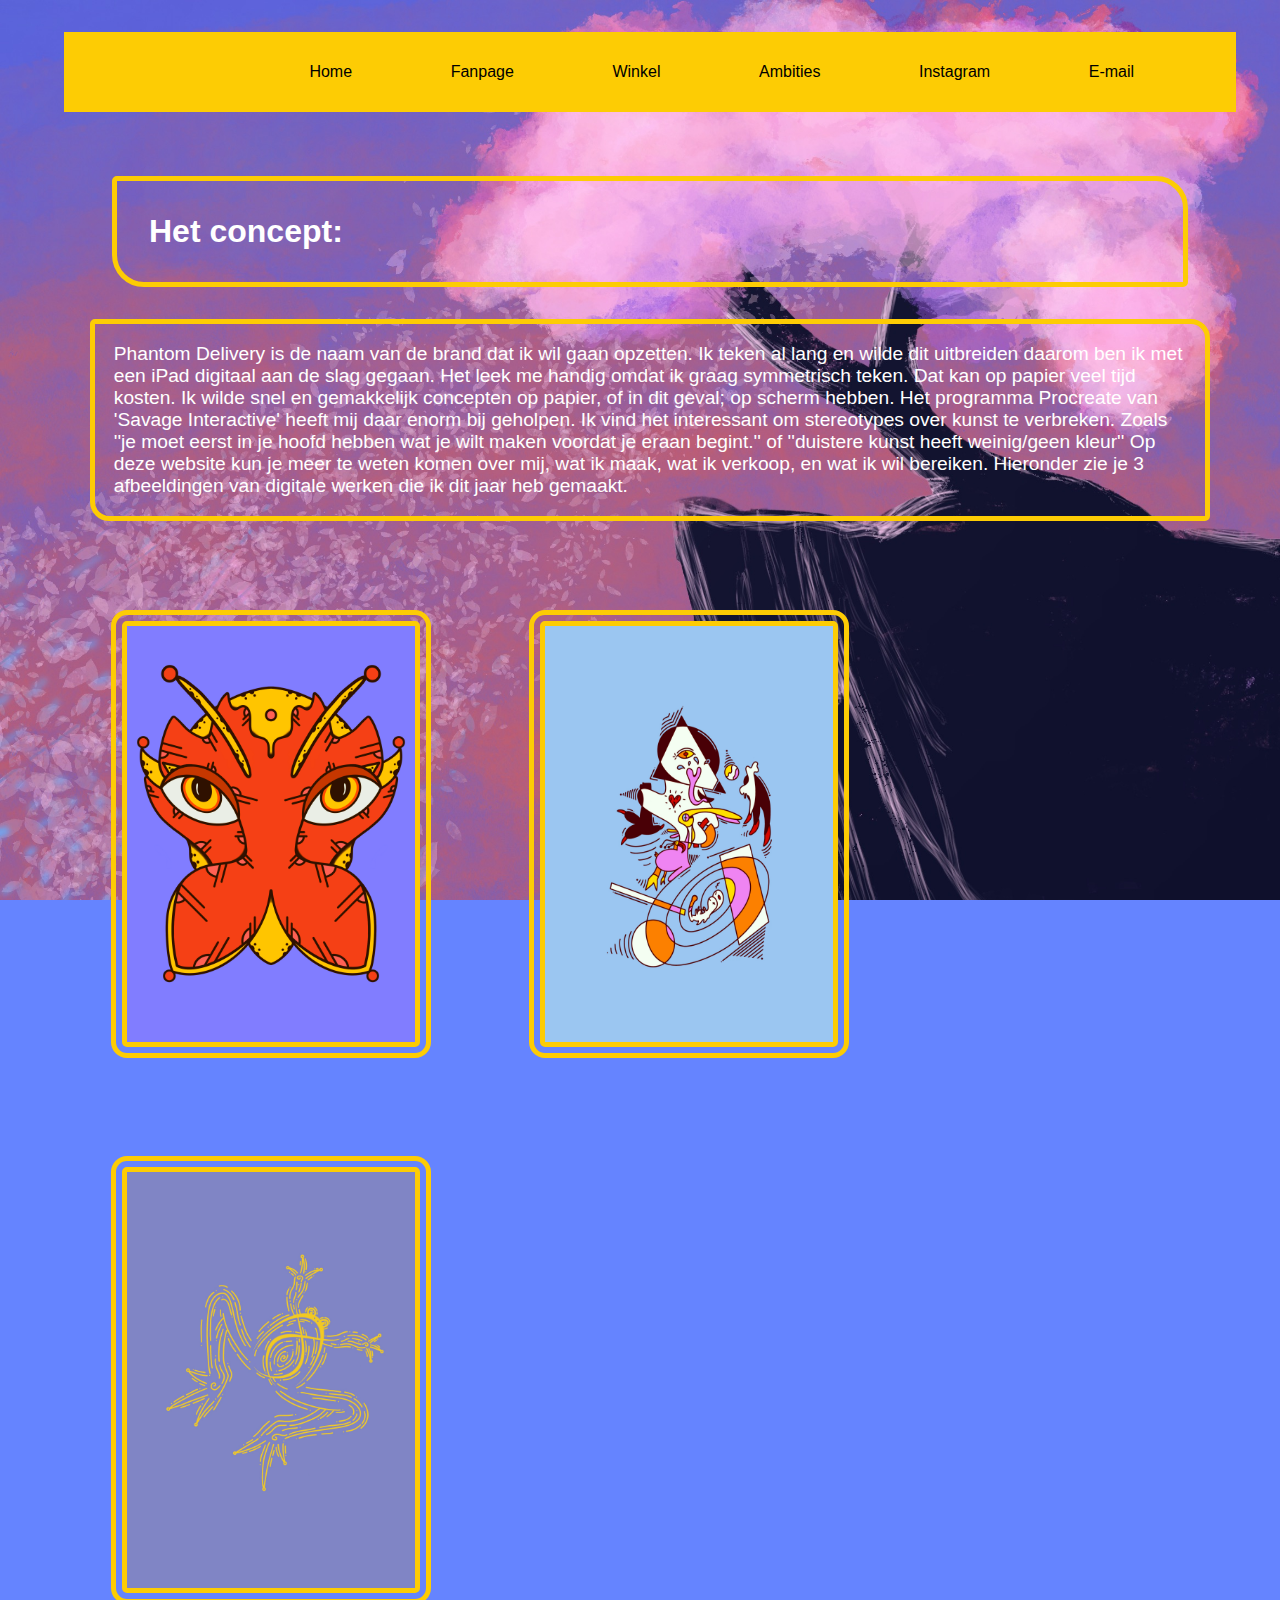
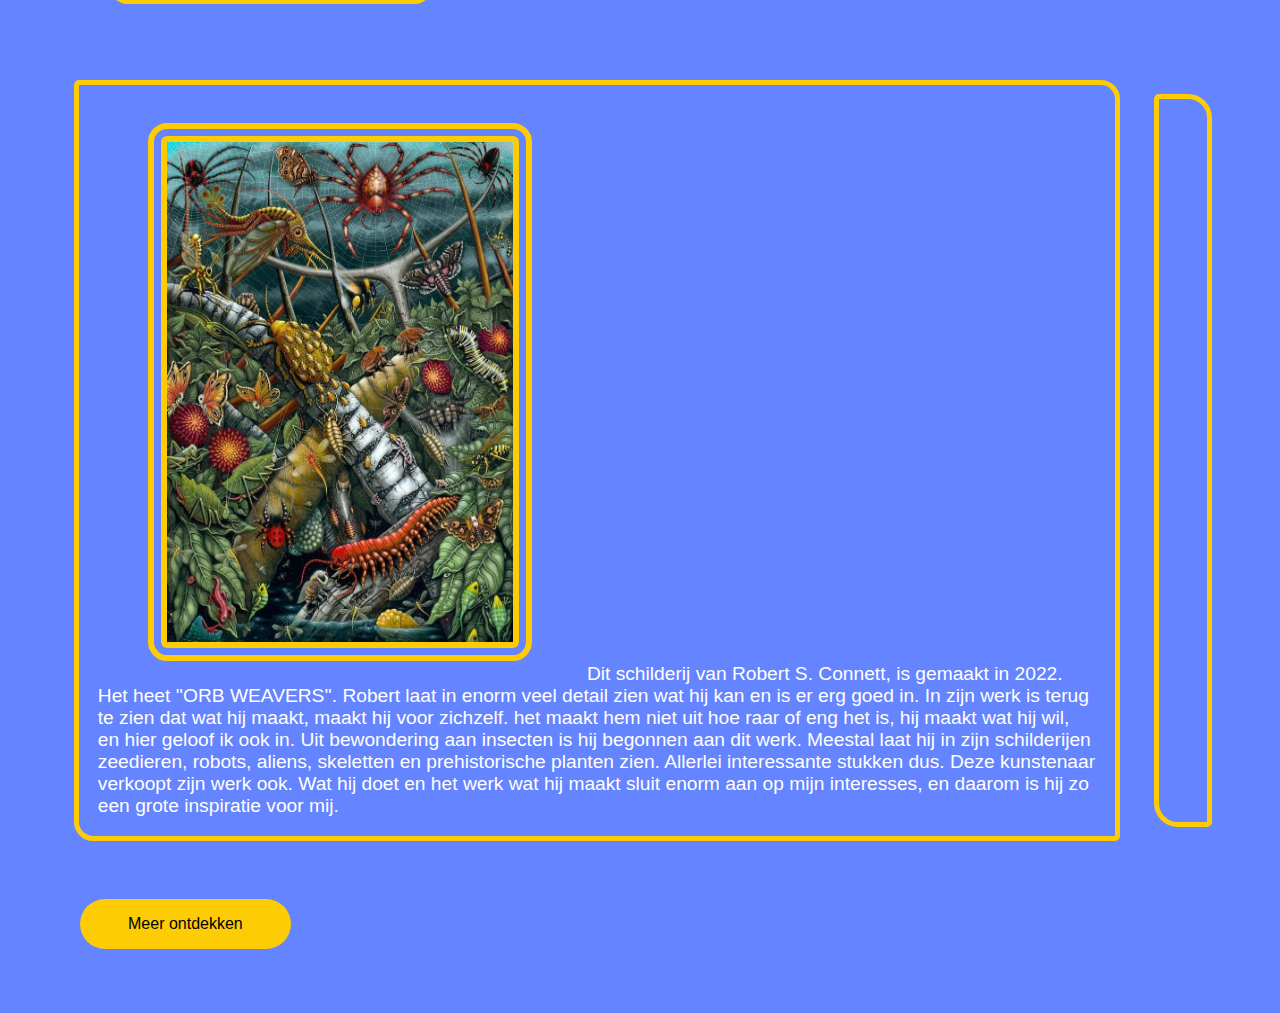
<file: index.html>
<!DOCTYPE html>
<html lang="en">

<head>
    <meta charset="UTF-8">
    <meta name="viewport" content="width=device-width, initial-scale=1.0">
    <title>Phantom Delivery Homepage</title>
    <link rel="stylesheet" href="css/style.css">
</head>

<body class="home">
    <header>
        <nav>
            <ul>
                <li><a href="./index.html">Home</a></li>
                <li><a href="./fanpage.html">Fanpage</a></li>
                <li><a href="./winkel.html">Winkel</a></li>
                <li><a href="./ambities.html">Ambities</a></li>
                <li><a href="/">Instagram</a></li> <!--link naar insta?-->
                <li><a href="/">E-mail</a></li>
            </ul>
        </nav>


        <section>
            <div>
                <h1>Het concept:</h1>
                <p>Phantom Delivery is de naam van de brand dat ik wil gaan opzetten.
                    Ik teken al lang en wilde dit uitbreiden daarom ben ik met een iPad digitaal
                    aan de slag gegaan. Het leek me handig omdat ik graag symmetrisch teken.
                    Dat kan op papier veel tijd kosten. Ik wilde snel en gemakkelijk concepten
                    op papier, of in dit geval; op scherm hebben. Het programma Procreate van
                    'Savage Interactive' heeft mij daar enorm bij geholpen.
                    Ik vind het interessant om stereotypes over kunst te verbreken. Zoals ''je moet eerst 
                    in je hoofd hebben wat je wilt maken voordat je eraan begint.'' of ''duistere kunst heeft weinig/geen kleur''
                    Op deze website kun je meer te weten komen over mij, wat ik maak, wat ik verkoop,
                    en wat ik wil bereiken. Hieronder zie je 3 afbeeldingen van digitale werken die ik dit jaar heb gemaakt.
                </p>
            </div>
        </section>
    </header>


    <main>
        <div>
            <img src="./pictures/jokintu.PNG" alt="illustratie">
            <img src="./pictures/koeioelauw.PNG" alt="illustratie">
            <img src="./pictures/kikker.JPG" alt="illustratie kikker">
        </div>


        <section>
            <h2></h2>
            <p><img src="./pictures/insecten.jpeg">
                Dit schilderij van Robert S. Connett, is gemaakt in 2022. Het heet ''ORB WEAVERS''. Robert laat in enorm veel detail
                zien wat hij kan en is er erg goed in. In zijn werk is terug te zien dat wat hij maakt, maakt hij voor zichzelf. het maakt
                hem niet uit hoe raar of eng het is, hij maakt wat hij wil, en hier geloof ik ook in.
                Uit bewondering aan insecten is hij begonnen aan dit werk. Meestal laat hij in
                zijn schilderijen zeedieren, robots, aliens, skeletten en prehistorische planten zien. Allerlei interessante stukken dus.
                Deze kunstenaar verkoopt zijn werk ook. Wat hij doet en het werk wat hij maakt sluit enorm aan op mijn interesses, en daarom
                is hij zo een grote inspiratie voor mij.
            </p>
        </section>

        <button>Meer ontdekken</button>

    </main>

    <footer>

    </footer>

</body>

</html>
</file>
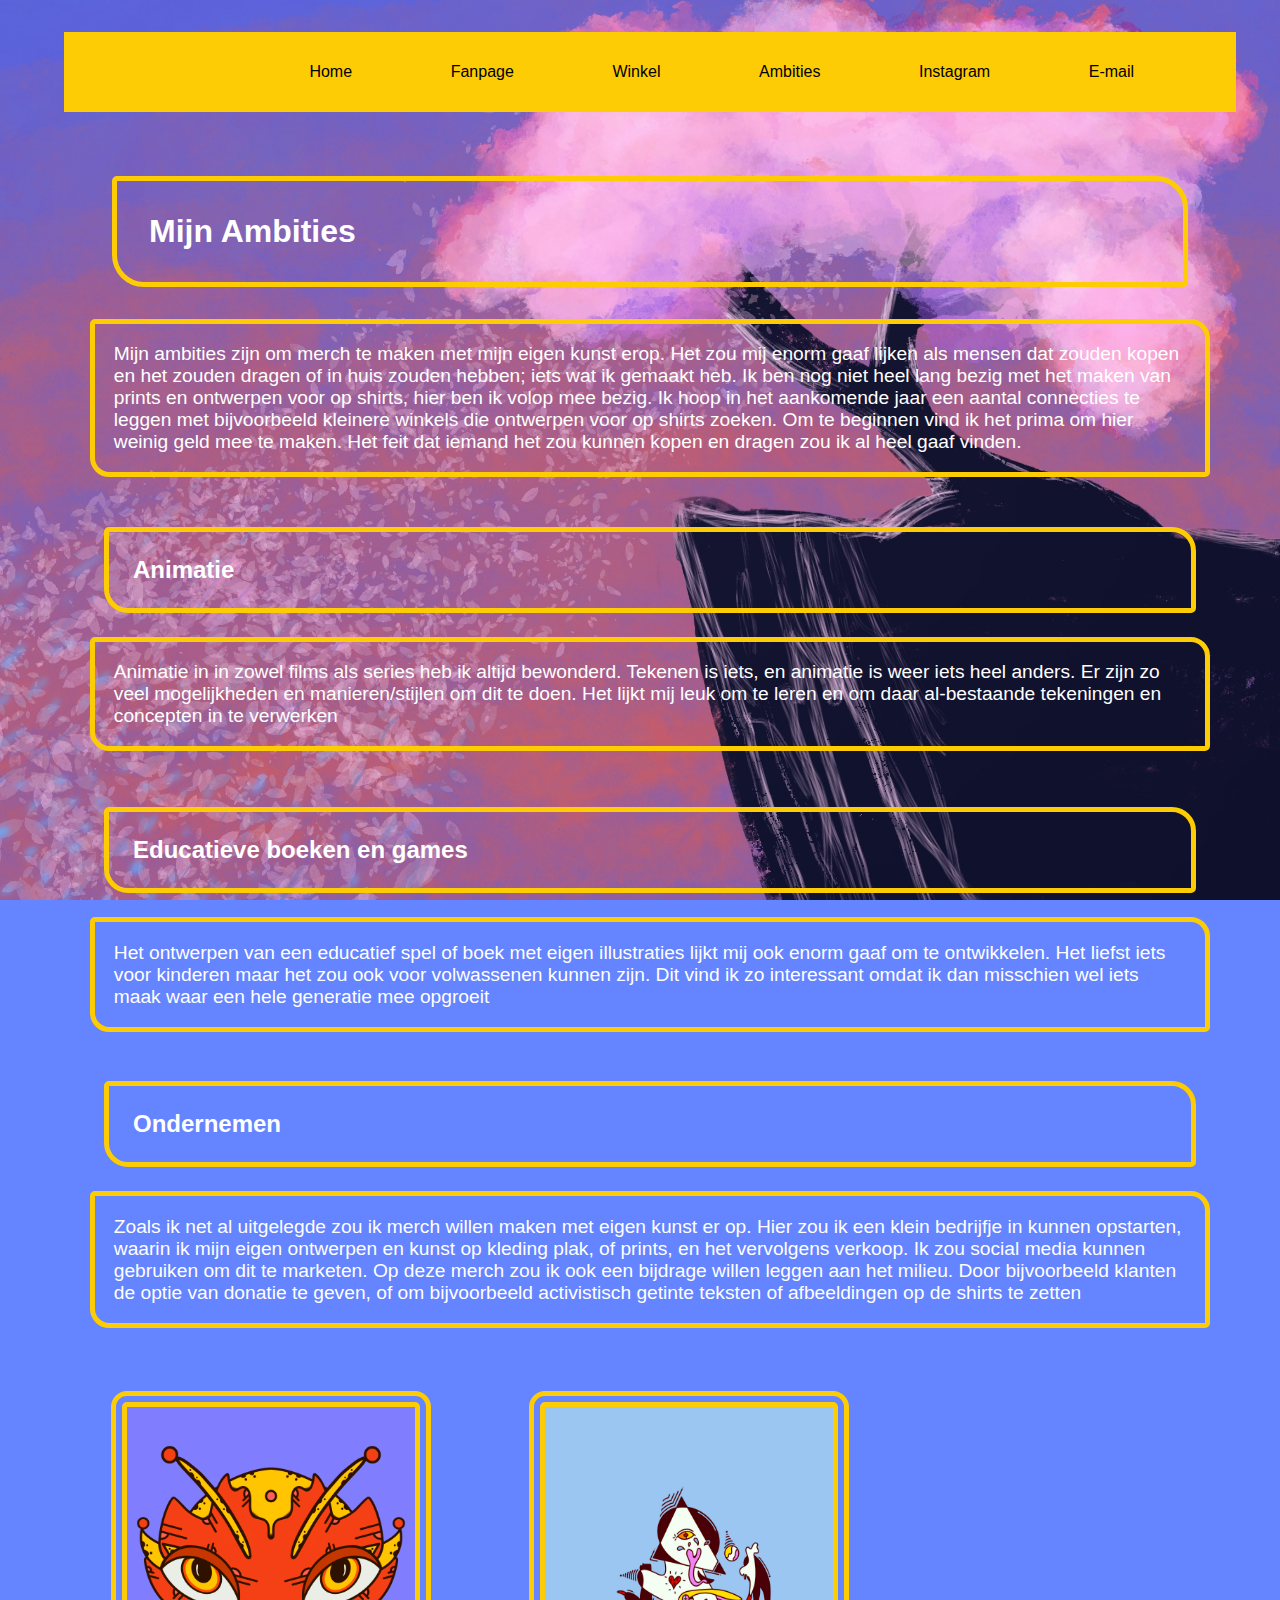
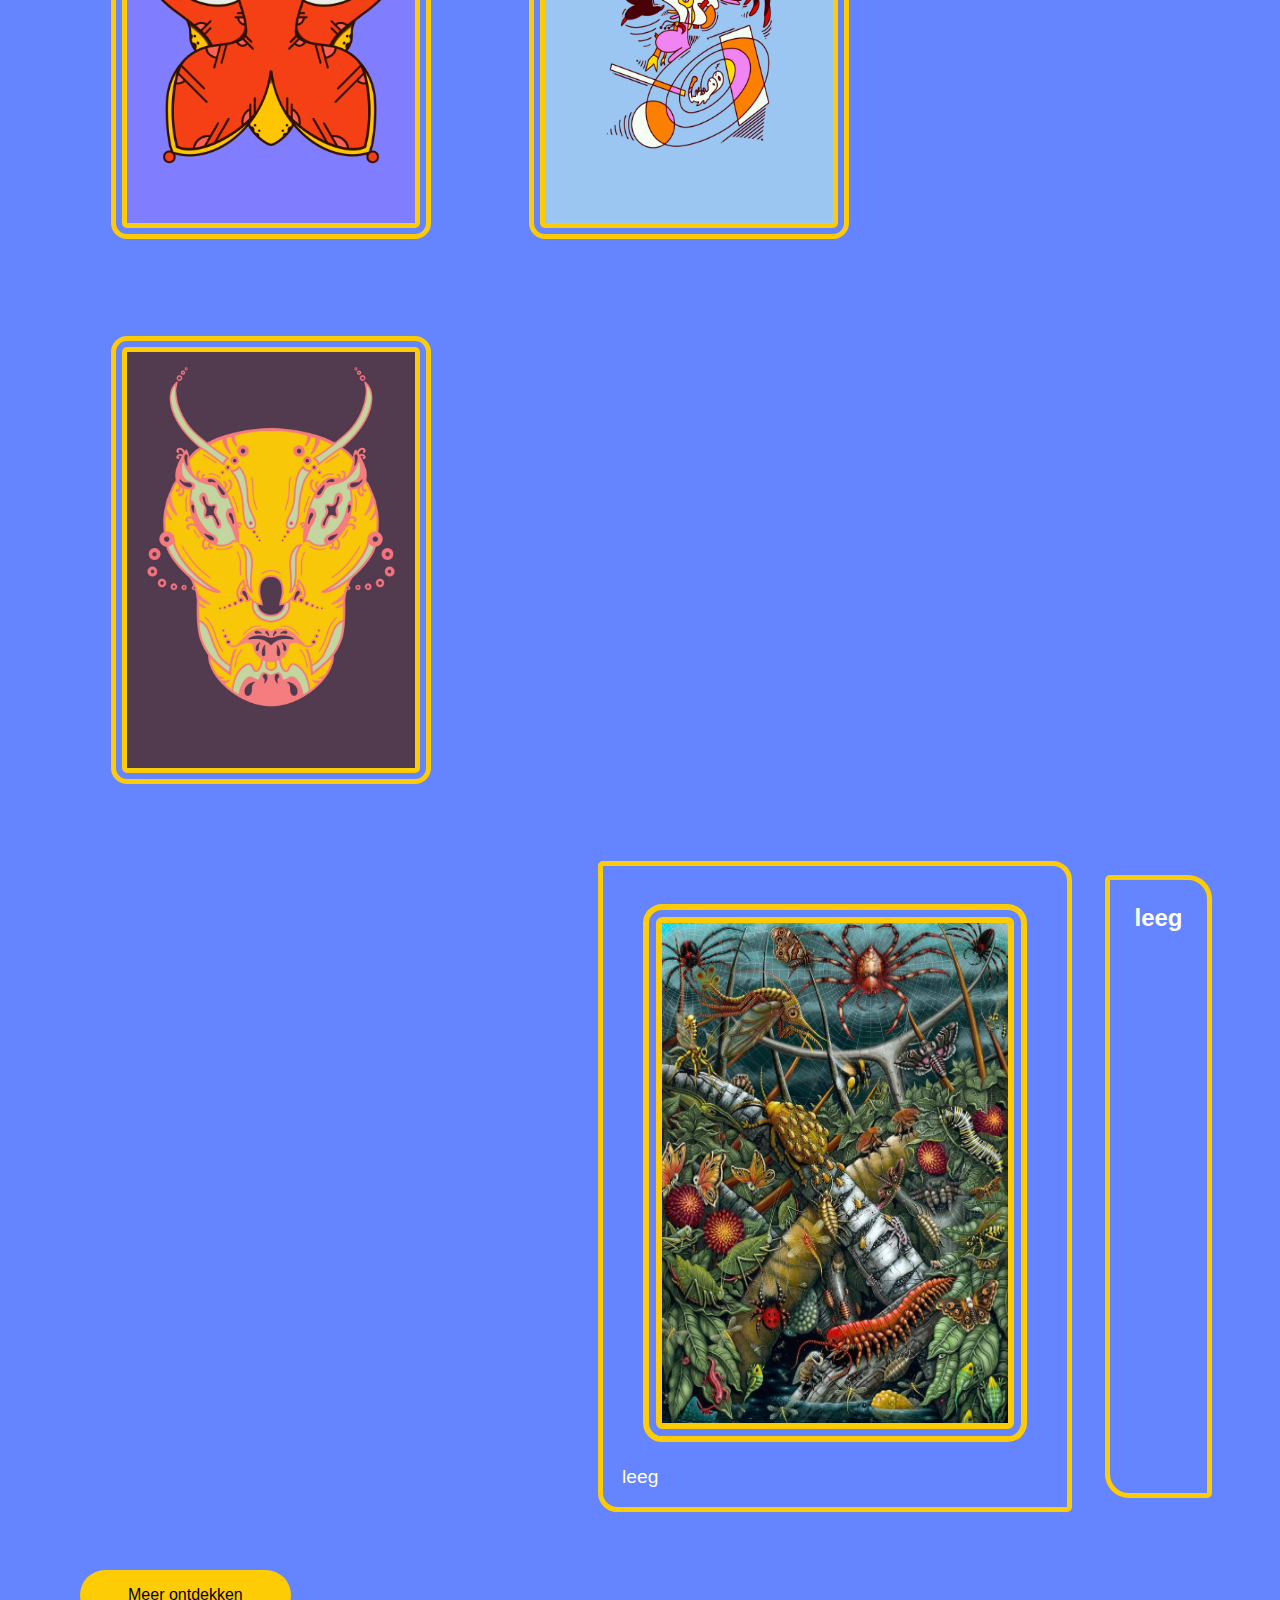
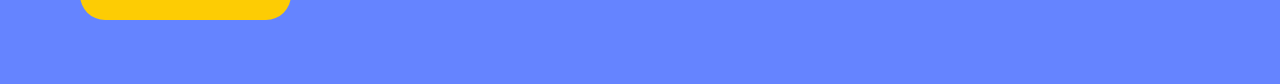
<file: ambities.html>
<!DOCTYPE html>
<html lang="en">

<head>
    <meta charset="UTF-8">
    <meta name="viewport" content="width=device-width, initial-scale=1.0">
    <title>Phantom Delivery Homepage</title>
    <link rel="stylesheet" href="css/style.css">
</head>

<body class="ambities">
    <header>
        <nav>
            <ul>
                <li><a href="./home.html">Home</a></li>
                <li><a href="./fanpage.html">Fanpage</a></li>
                <li><a href="./winkel.html">Winkel</a></li>
                <li><a href="./ambities.html">Ambities</a></li>
                <li><a href="/">Instagram</a></li> <!--link naar insta?-->
                <li><a href="/">E-mail</a></li>
            </ul>
        </nav>


        <section>
            <div>
                <h1>Mijn Ambities</h1> 
                <p>Mijn ambities zijn om merch te maken met mijn eigen kunst erop. Het zou mij enorm gaaf lijken  als mensen dat zouden 
                   kopen en het zouden dragen of in huis zouden hebben; iets wat ik gemaakt heb. Ik ben nog niet heel lang bezig met het 
                   maken van prints en ontwerpen voor op shirts, hier ben ik volop mee bezig. Ik hoop in het aankomende jaar een aantal 
                   connecties te leggen met bijvoorbeeld kleinere winkels die ontwerpen voor op shirts zoeken. Om te beginnen vind ik het
                   prima om hier weinig geld mee te maken. Het feit dat iemand het zou kunnen kopen en dragen zou ik al heel gaaf vinden.
                </p>
            </div>
        </section>

        <section>
            <div>
                <h2>Animatie</h2>
                <p>Animatie in in zowel films als series heb ik altijd bewonderd. Tekenen is iets, en animatie is weer iets heel anders. 
                   Er zijn zo veel mogelijkheden en manieren/stijlen om dit te doen. Het lijkt mij leuk om te leren en om daar al-bestaande 
                   tekeningen en concepten in te verwerken
                </p>
            </div>
        </section>

        <section>
            <div>
                <h2>Educatieve boeken en games</h2>
                <p>Het ontwerpen van een educatief spel of boek met eigen illustraties lijkt mij ook enorm gaaf om te ontwikkelen.
                    Het liefst iets voor kinderen maar het zou ook voor volwassenen kunnen zijn. Dit vind ik zo interessant omdat ik dan 
                    misschien wel iets maak waar een hele generatie mee opgroeit
                </p>
            </div>
        </section>

        <section>
            <div>
                <h2>Ondernemen</h2>
                <p>Zoals ik net al uitgelegde zou ik merch willen maken met eigen kunst er op. Hier zou ik een klein bedrijfje in kunnen opstarten,
                   waarin ik mijn eigen ontwerpen en kunst op kleding plak, of prints, en het vervolgens verkoop. Ik zou social media kunnen gebruiken 
                   om dit te marketen. Op deze merch zou ik ook een bijdrage willen leggen aan het milieu. Door bijvoorbeeld klanten de optie van donatie 
                   te geven, of om bijvoorbeeld activistisch getinte teksten of afbeeldingen op de shirts te zetten
                </p>
            </div>
        </section>




    </header>


    <main>
        <div>
            <img src="./pictures/jokintu.PNG" alt="illustratie">
            <img src="./pictures/koeioelauw.PNG" alt="illustratie">
            <img src="./pictures/masked.JPG" alt="illustratie kikker">
        </div>


        <section>
            <h2>leeg</h2>
            <p><img src="./pictures/insecten.jpeg">
                leeg
            </p>
        </section>

        <button>Meer ontdekken</button>

    </main>

    <footer>

    </footer>

</body>

</html>















</body>
</html>
</file>
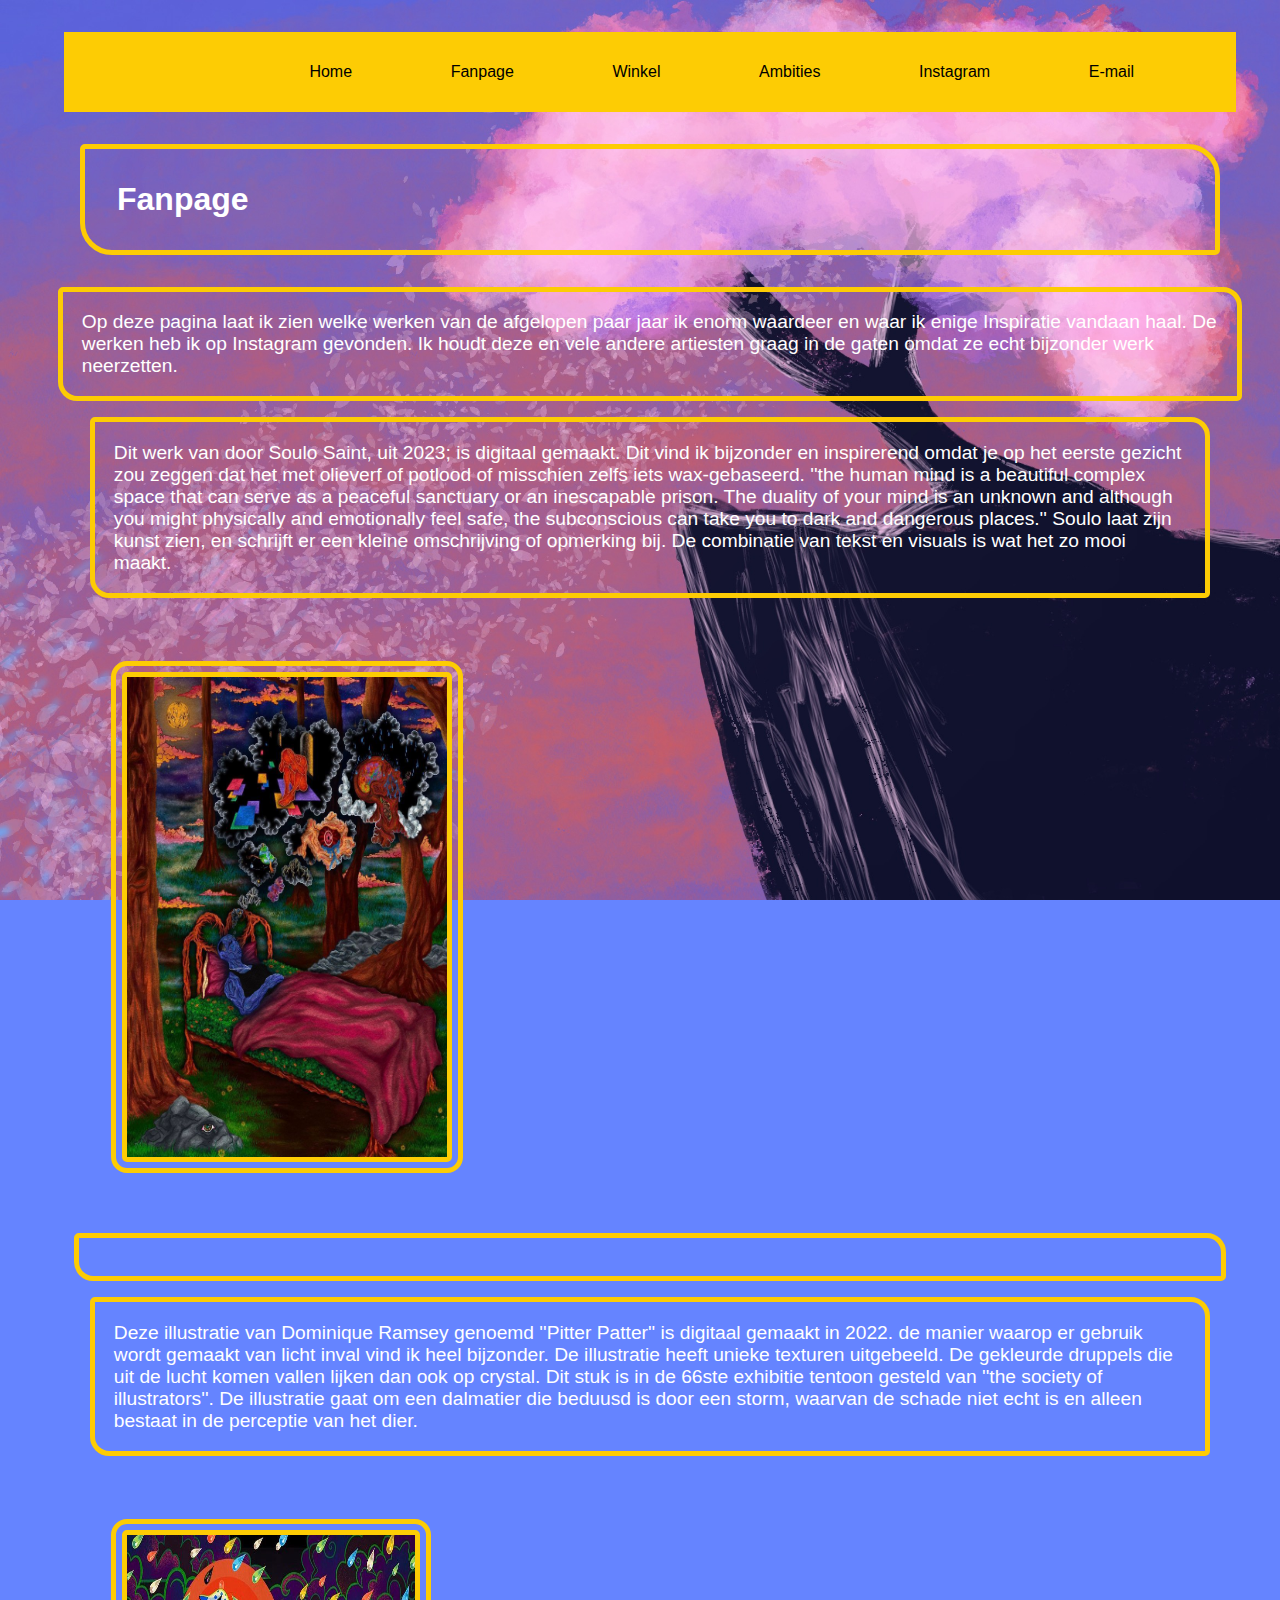
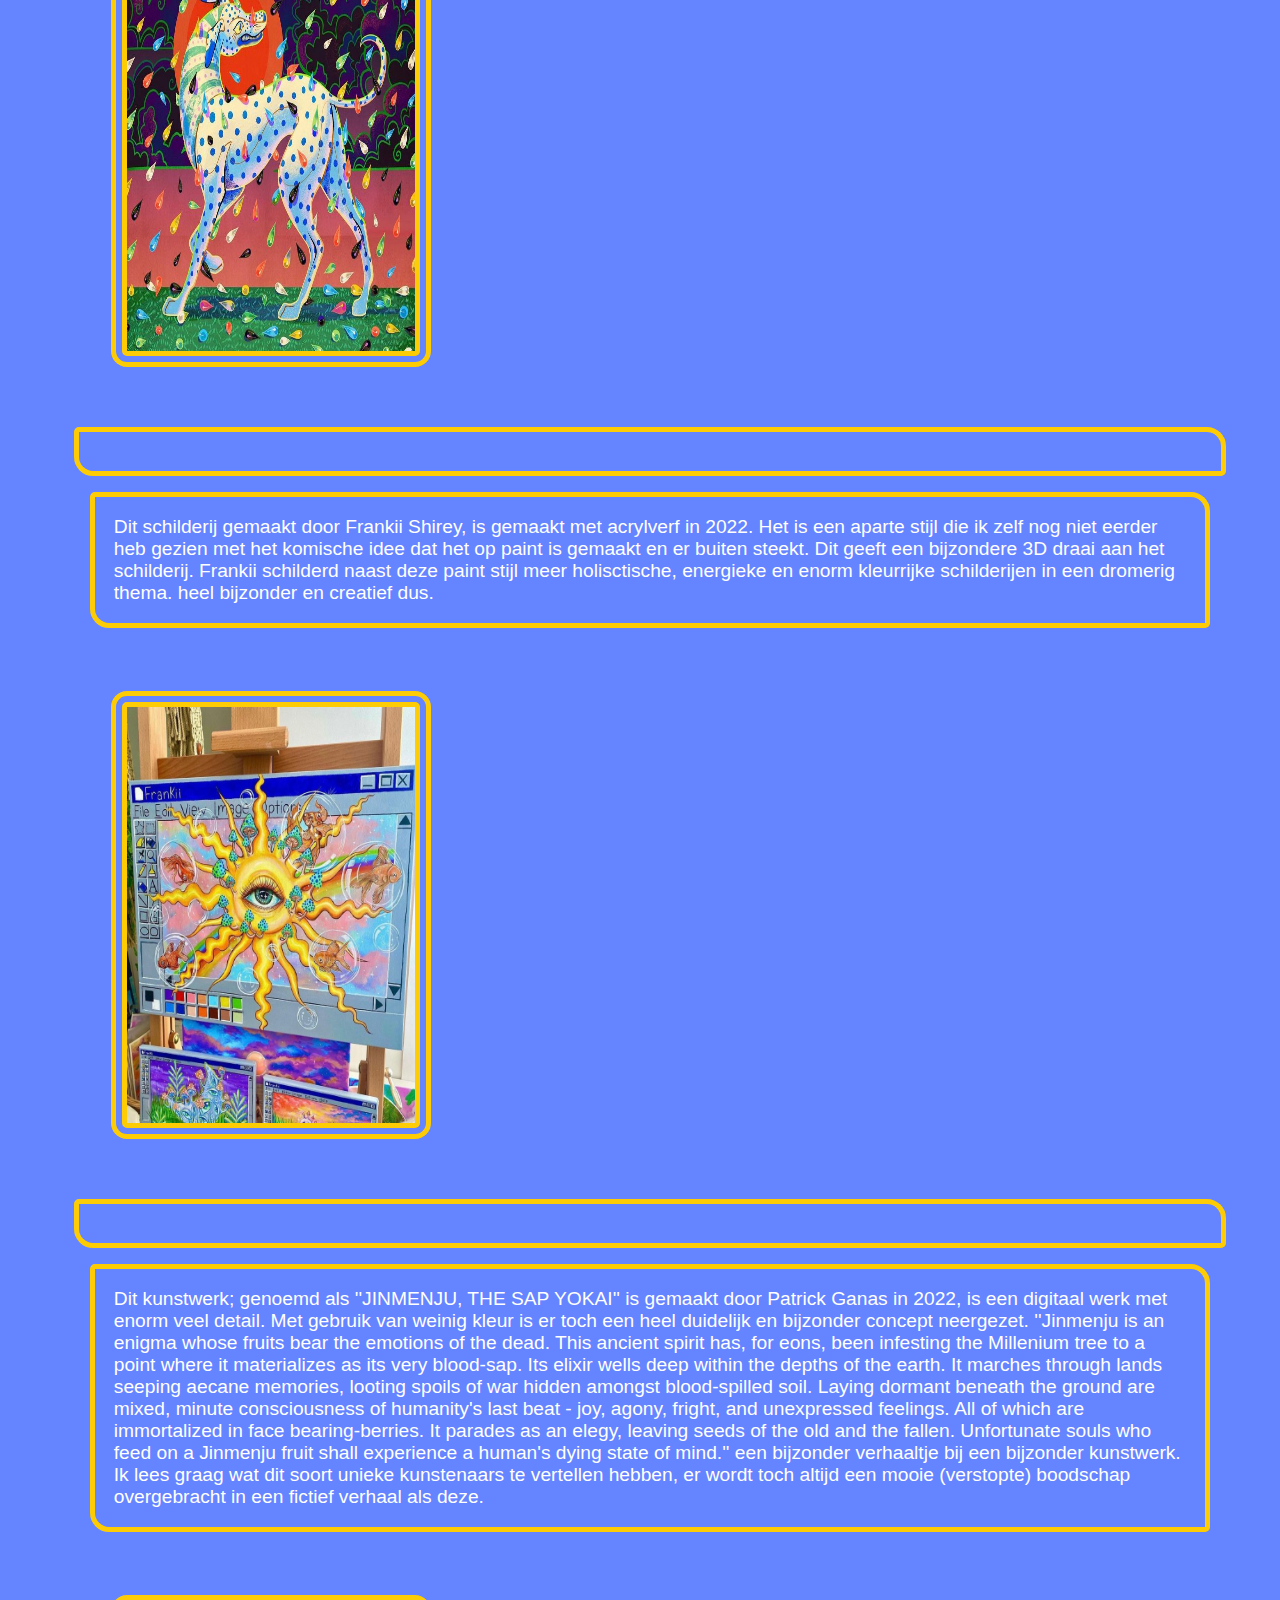
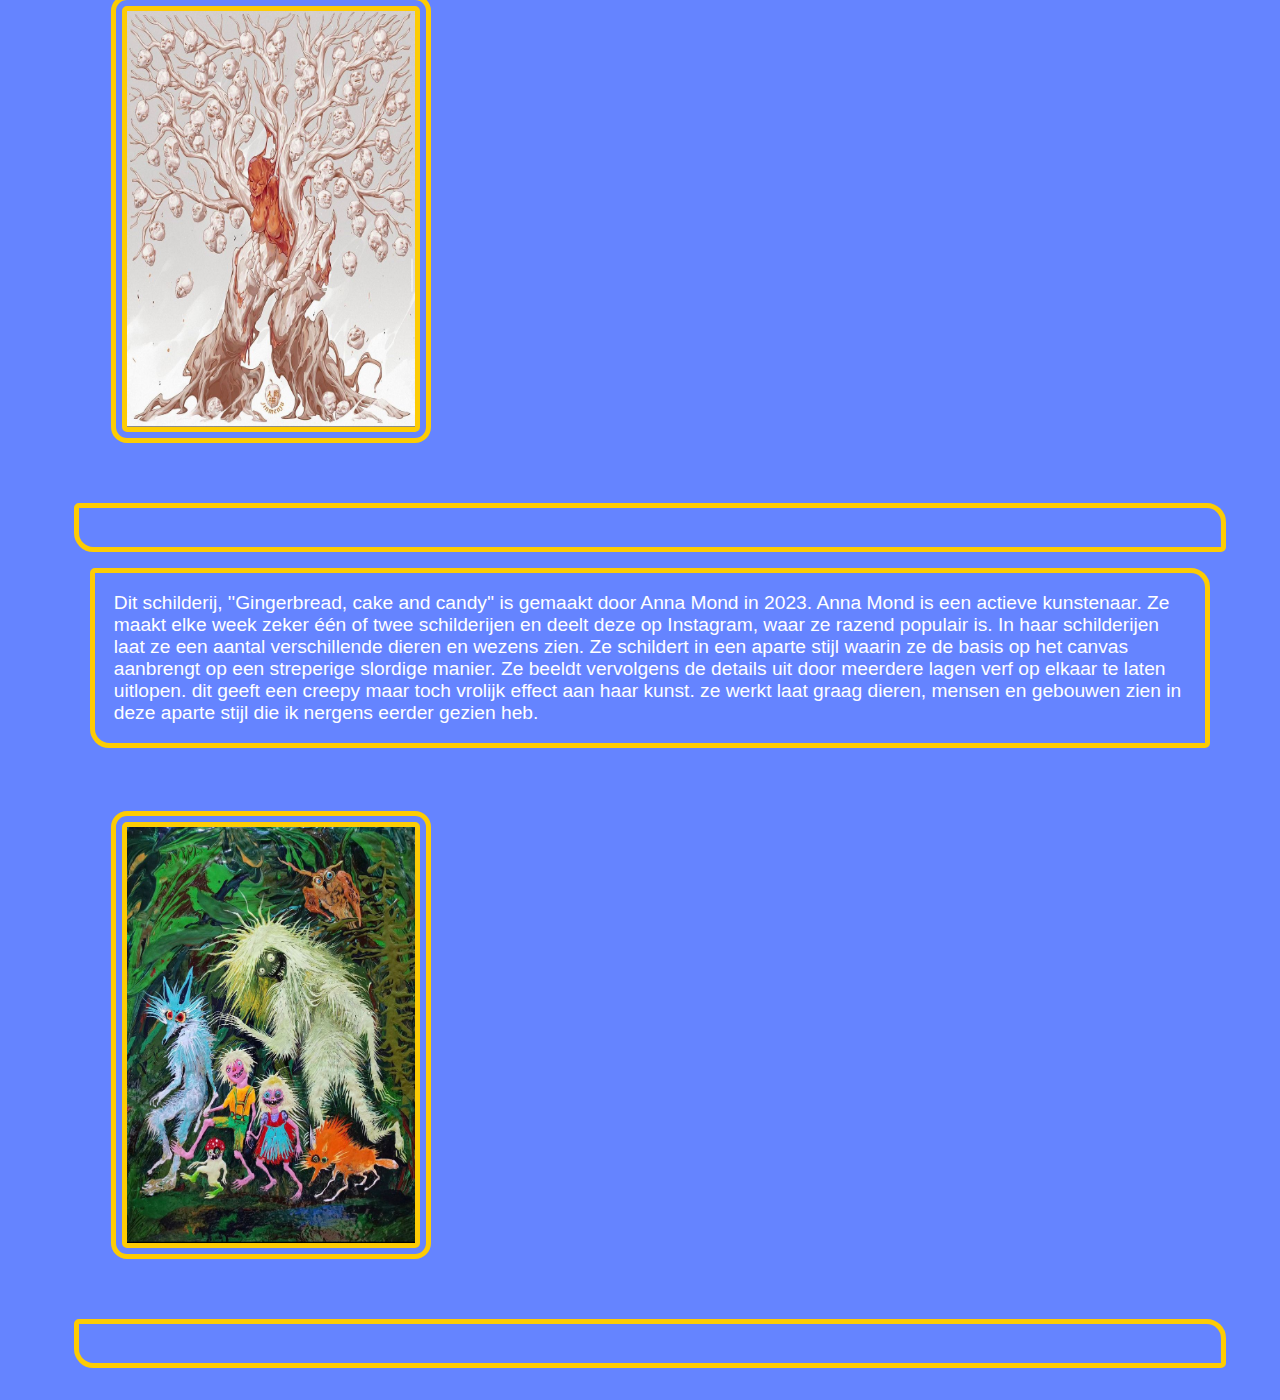
<file: fanpage.html>
<!DOCTYPE html>
<html lang="en">

<head>
    <meta charset="UTF-8">
    <meta name="viewport" content="width=device-width, initial-scale=1.0">
    <title>Phantom Delivery's Fanpage</title>
    <link rel="stylesheet" href="css/style.css">
</head>

<body class="fanpage">
    <header>
        <nav>
            <ul>
                <li><a href="./home.html">Home</a></li>
                <li><a href="./fanpage.html">Fanpage</a></li>
                <li><a href="./winkel.html">Winkel</a></li>
                <li><a href="./ambities.html">Ambities</a></li>
                <li><a href="/">Instagram</a></li> <!--link naar insta?-->
                <li><a href="/">E-mail</a></li>
            </ul>
        </nav>
    </header>

    <main>
        <h1>Fanpage</h1>
        <p>
            Op deze pagina laat ik zien welke werken van de afgelopen paar jaar ik enorm waardeer en waar ik enige Inspiratie
            vandaan haal. De werken heb ik op Instagram gevonden. Ik houdt deze en vele andere artiesten graag in de gaten
            omdat ze echt bijzonder werk neerzetten.
        </p>

    <div class="section1">
        <div class="text">
            <p>
            Dit werk van door Soulo Saint, uit 2023; is digitaal gemaakt. Dit vind ik bijzonder en inspirerend omdat
            je op het eerste gezicht zou zeggen dat het met olieverf of potlood of misschien zelfs iets wax-gebaseerd.
            ''the human mind is a beautiful complex space that can serve as a peaceful sanctuary or an inescapable prison.
            The duality of your mind is an unknown and although you might physically and emotionally feel safe, the 
            subconscious can take you to dark and dangerous places.''
            Soulo laat zijn kunst zien, en schrijft er een kleine omschrijving of opmerking bij. De combinatie van 
            tekst en visuals is wat het zo mooi maakt.
        </div>
            <img src="./pictures/dromer.jpeg">
            </p>
        
    </div>    
        
    <div class="section2">
        <div class="text">
                <p>
                Deze illustratie van Dominique Ramsey genoemd ''Pitter Patter'' is digitaal gemaakt in 2022. de manier waarop 
                er gebruik wordt gemaakt van licht inval vind ik heel bijzonder. De illustratie heeft unieke texturen uitgebeeld.
                De gekleurde druppels die uit de lucht komen vallen lijken dan ook op crystal. 
                Dit stuk is in de 66ste exhibitie tentoon gesteld van ''the society of illustrators''. 
                De illustratie gaat om een dalmatier die beduusd is door een storm, waarvan de schade niet echt is en alleen bestaat 
                in de perceptie van het dier. 
        </div>
                <img src="./pictures/dalmatier.jpeg">
                </p>
        
    </div>    


    <div class="section3">
        <div class="text">
                <p>
                Dit schilderij gemaakt door Frankii Shirey, is gemaakt met acrylverf in 2022. Het is een aparte stijl die ik zelf 
                nog niet eerder heb gezien met het komische idee dat het op paint is gemaakt en er buiten steekt. Dit geeft een 
                bijzondere 3D draai aan het schilderij. Frankii schilderd naast deze paint stijl meer holisctische, energieke en 
                enorm kleurrijke schilderijen in een dromerig thema. heel bijzonder en creatief dus.
        </div>
                <img src="./pictures/zon-oog.jpeg">
                </p>
        
    </div>    


    <div class="section4">
        <div class="text">
                <p>
                Dit kunstwerk; genoemd als ''JINMENJU, THE SAP YOKAI'' is gemaakt door Patrick Ganas in 2022, is een digitaal werk 
                met enorm veel detail. Met gebruik van weinig kleur is er toch een heel duidelijk en bijzonder concept neergezet.
                ''Jinmenju is an enigma whose fruits bear the emotions of the dead. This ancient spirit has, for eons, been infesting
                the Millenium tree to a point where it  materializes as its very blood-sap. Its elixir wells deep within the depths of
                the earth. It marches through lands seeping aecane memories, looting spoils of war hidden amongst blood-spilled soil.
                Laying dormant beneath the ground are mixed, minute consciousness of humanity's last beat - joy, agony, fright, and
                unexpressed feelings. All of which are immortalized in face bearing-berries. It parades as an elegy, leaving seeds of 
                the old and the fallen. Unfortunate souls who feed on a Jinmenju fruit shall experience a human's dying state of mind.''
                een bijzonder verhaaltje bij een bijzonder kunstwerk. Ik lees graag wat dit soort unieke kunstenaars te vertellen hebben,
                er wordt toch altijd een mooie (verstopte) boodschap overgebracht in een fictief verhaal als deze.
        </div>
                <img src="./pictures/boom.jpeg">
                </p>
        
    </div>    


    <div class="section5">
        <div class="text">
                <p>
                Dit schilderij, ''Gingerbread, cake and candy'' is gemaakt door Anna Mond in 2023. Anna Mond is een actieve kunstenaar. 
                Ze maakt elke week zeker één of twee schilderijen en deelt deze op Instagram, waar ze razend populair is.
                In haar schilderijen laat ze een aantal verschillende dieren en wezens zien. Ze schildert in een aparte stijl waarin ze de 
                basis op het canvas aanbrengt op een streperige slordige manier. Ze beeldt vervolgens de details uit door meerdere lagen 
                verf op elkaar te laten uitlopen. dit geeft een creepy maar toch vrolijk effect aan haar kunst. ze werkt laat graag dieren, 
                mensen en gebouwen zien in deze aparte stijl die ik nergens eerder gezien heb. 
        </div>
                <img src="./pictures/sprookje.jpeg">
                </p>
    </div>    
</main>
        




    <footer>

    </footer>

</body>

</html>
</file>
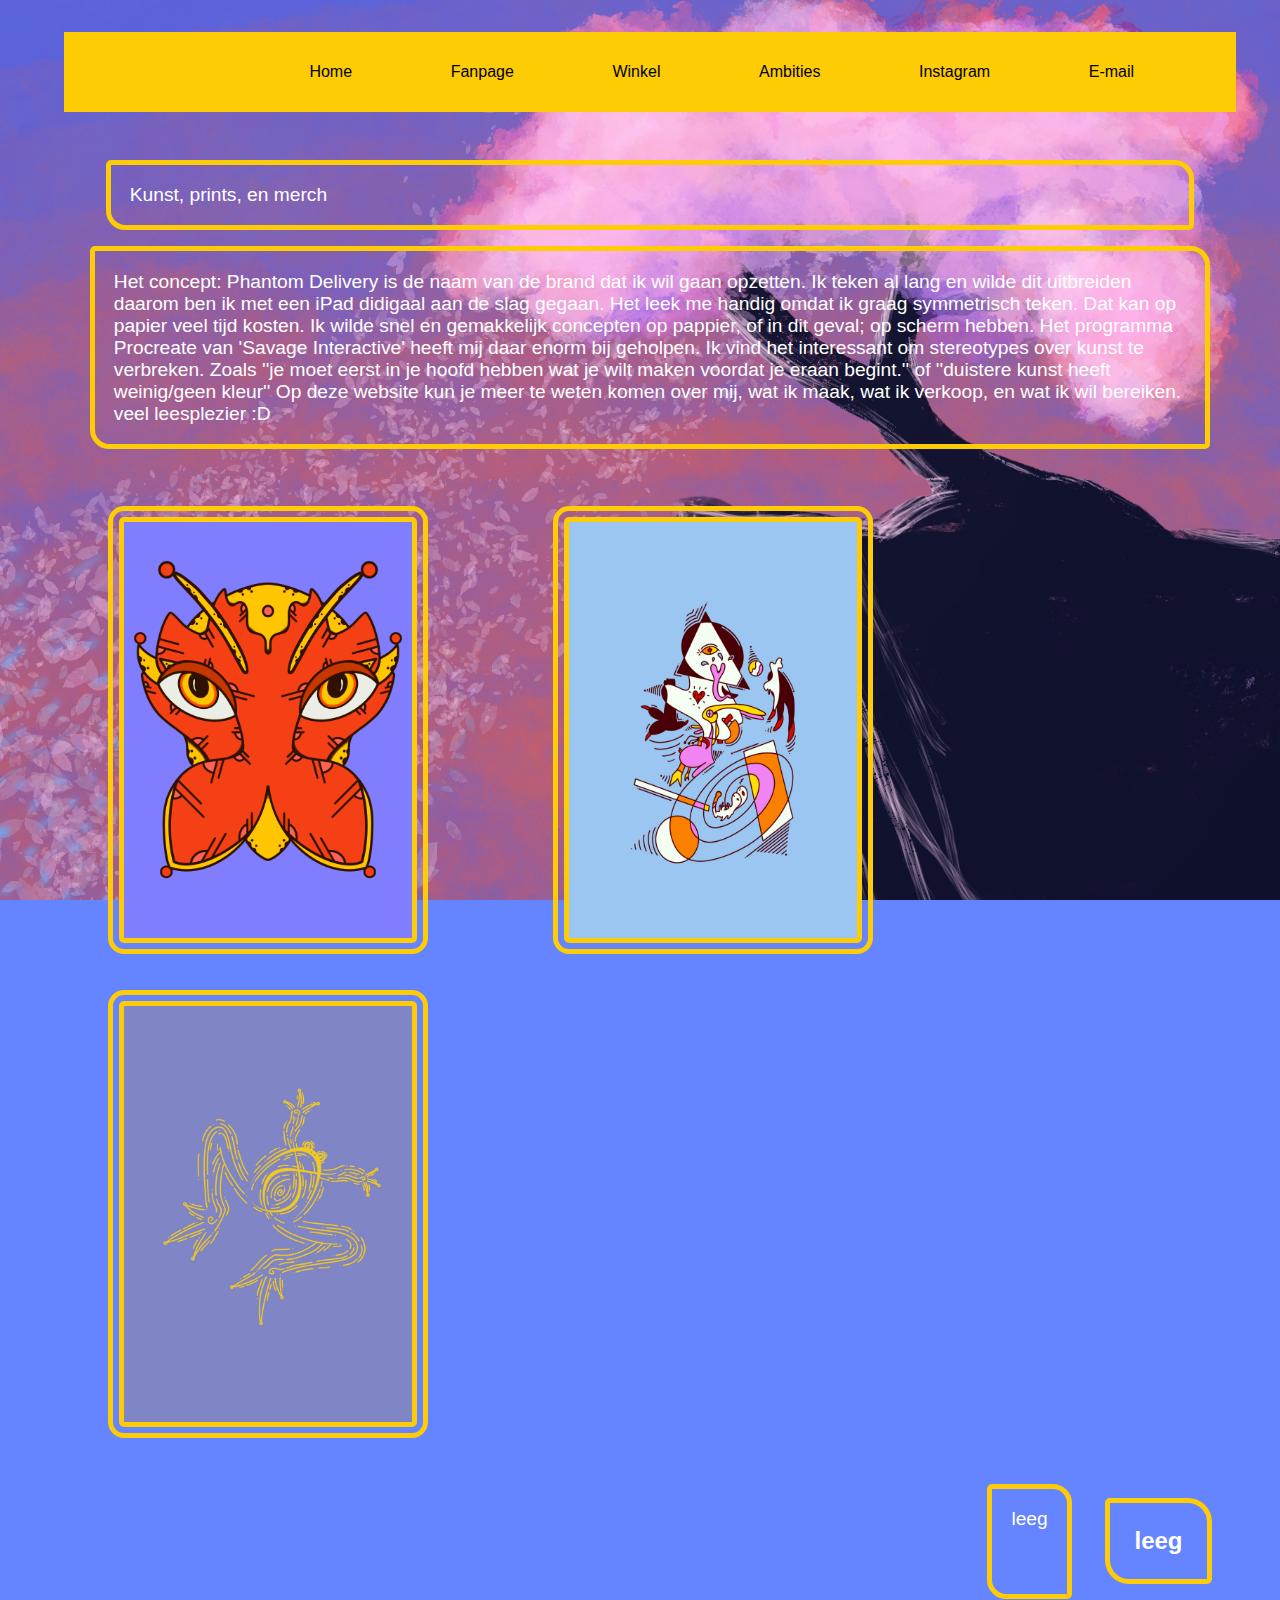
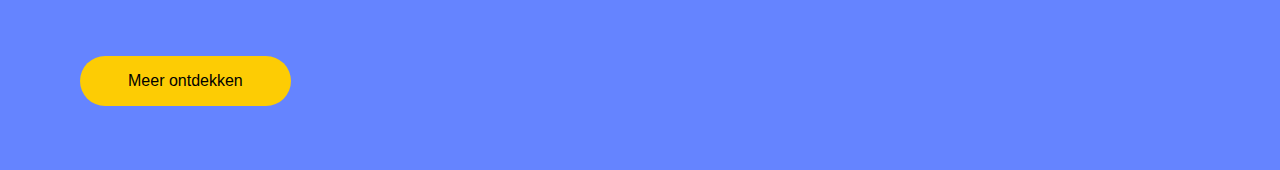
<file: winkel.html>
<!DOCTYPE html>
<html lang="en">

<head>
    <meta charset="UTF-8">
    <meta name="viewport" content="width=device-width, initial-scale=1.0">
    <title>Phantom Delivery winkel</title>
    <link rel="stylesheet" href="css/style.css">
</head>

<body class="winkel">
    <header>
        <nav>
            <ul>
                <li><a href="./home.html">Home</a></li>
                <li><a href="./fanpage.html">Fanpage</a></li>
                <li><a href="./winkel.html">Winkel</a></li>
                <li><a href="./ambities.html">Ambities</a></li>
                <li><a href="/">Instagram</a></li> <!--link naar insta?-->
                <li><a href="/">E-mail</a></li>
            </ul>
        </nav>


        <section class="hero">
            <div class="hero-container">
                <div class="column-left">
                    <p>Kunst, prints, en merch</p>
                </div>

                <!--het concept moet groot-->
                <p>Het concept: Phantom Delivery is de naam van de brand dat ik wil gaan opzetten.
                    Ik teken al lang en wilde dit uitbreiden daarom ben ik met een iPad didigaal
                    aan de slag gegaan. Het leek me handig omdat ik graag symmetrisch teken.
                    Dat kan op papier veel tijd kosten. Ik wilde snel en gemakkelijk concepten
                    op pappier, of in dit geval; op scherm hebben. Het programma Procreate van
                    'Savage Interactive' heeft mij daar enorm bij geholpen.
                    Ik vind het interessant om stereotypes over kunst te verbreken. Zoals ''je moet eerst 
                    in je hoofd hebben wat je wilt maken voordat je eraan begint.'' of ''duistere kunst heeft weinig/geen kleur''
                    Op deze website kun je meer te weten komen over mij, wat ik maak, wat ik verkoop,
                    en wat ik wil bereiken. veel leesplezier :D
                </p>
            </div>
        </section>
    </header>


    <main>
        
        <img src="./pictures/jokintu.PNG" alt="illustratie">
        <img src="./pictures/koeioelauw.PNG" alt="illustratie">
        <img src="./pictures/kikker.JPG" alt="illustratie kikker">

        <section>
            <h2>leeg</h2>

            <p>leeg</p>
        </section>

        <button>Meer ontdekken</button>

    </main>

    <footer>

    </footer>

</body>

</html>
</file>
<file: css/style.css>
*{
    box-sizing: border-box;
    margin: 1em;
    padding: 0;
    margin-right: 1em;
    font-family: 'Trebuchet MS', 'Lucida Sans Unicode', 'Lucida Grande', 'Lucida Sans', Arial, sans-serif;
}

nav{
    height: 5em;
    background-color: #fdcc04;
    display: flex;
    justify-content: space-between;
    align-items: center;
    padding: 3%;
}

nav a:hover{
    background-color: rgb(132, 117, 250);
    border-radius: 1em;
}

ul{
    list-style: none;
    width: 10%;
}

nav ul{
    width: 100%;
    height: 100;
    display: flex;
    margin-left: 10em;
    justify-content: space-around;
}

body header nav ul li{
    
}

nav a{
    text-decoration: none;
    color: black;
    padding: 1em;
    width: 10%;
}
body{
    background-color: rgb(101, 132, 255);
    background-image: url(../pictures/bloesem.jpeg);
    background-size: cover;
    background-repeat: no-repeat;
    background-attachment: fixed;
    width: 99%;
}

h1, h2, p{
    border: solid;
    border-width: 5px;
    border-radius: 1em;
    border-color: #fdcc04;
    border-end-end-radius: 5px;
    border-top-left-radius: 5px;
    padding: 1em;
    color: #ffffff
}   

p{
    font-size: 1.2em;
    margin: 0.5em
}

/* section{
    border: #fdcc04;
    border-width: 2em;
    border-radius: 20%;
} */

img{
    width: 20em;
    height: 28em;
    border: double;
    border-width: 1em;
    border-radius: 1em;
    border-color: #fdcc04;
    margin-right: 5%;
    margin-left: 5%;
    justify-content: space-around;
    /* vragen of dit de juiste manier is van plaatsen */
}

button{
    padding: 1em 3em;
    font-size: 1rem;
    border: none;
    color: #000;
    background-color: #fdcc04;
    cursor: pointer;
    border-radius: 50k,px;
    margin: 2em;
    transition: all 400ms ease;
    border-radius: 2em;
    
}

button:hover{
    background-color: #000000;
    color: #fdcc04;
}

main div img{
    width: 20em;
    height: 28em;
    margin: 4%;
}

section:nth-of-type(odd){
    border-color: aqua;
    border-width: 2em;
    display: flex;
    flex-direction:row-reverse
}

/* section div h1, p{
    border: solid;
    border: aqua;
    border-width: 2em;
    border-radius: 3em;
} */


.section1 img{
    height: 32em;
    width: 22em;
    
} 

.section1{
    /* display: flex;
    justify-content: right; */
}

/* .section2 img{
    height: 28em;
    width: 26em;
}

.section2{
    display: flex;
    justify-content: left;
}

.section3 img{
    height: 32em;
    width: 22em;
}

.section3{
    display: flex;

}

.section4 img{
    height: 33 em;
    width: 25em;
}

.section5 img{
    height: 32em;
    width: 22em;
}

.section5{
    display: flex;
} */


body.fanpage > div:nth-of-type(odd) {
    background-color: #fdcc04;
}

body.fanpage main section {
    
}
</file>
